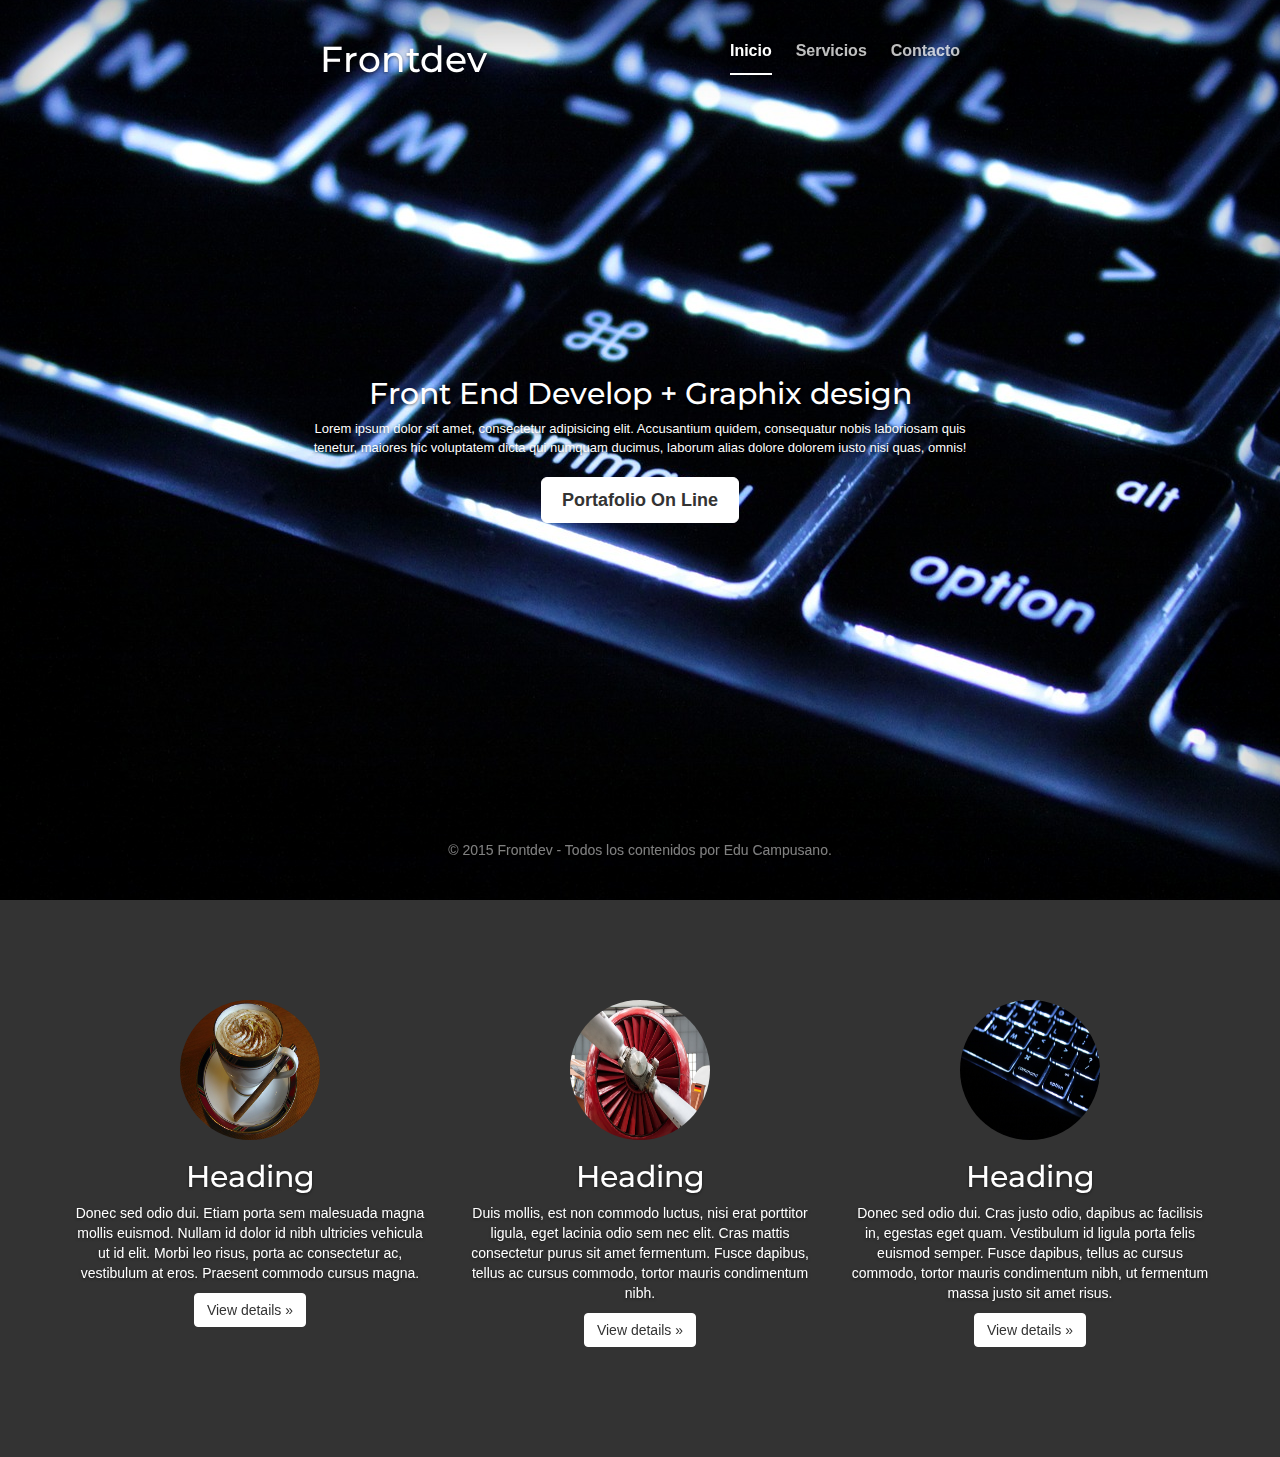
<file: index.html>
<!DOCTYPE html>
<html lang="en">
  
  <head>
    <meta charset="UTF-8">
    <meta name="viewport" content="width=device-width, user-scalable=no, initial-scale=1.0, maximum-scale=1.0, minimum-scale=1.0">
    <title>Portfolio : Edu Campusano - UX/UI Graphix Designer</title>
    <link rel="stylesheet" href="css/bootstrap.css">
    <link rel="stylesheet" href="css/cover.css">
    <link rel="stylesheet" href="css/frontdev.css">
    <script src="js/bootstrap.js"></script>
    <script src="https://code.jquery.com/jquery-1.11.3.js"></script>
  </head>
  <body>
    <div class="site-wrapper imgBk">
      <div class="site-wrapper-inner">
        <div class="cover-container">
          <div class="masthead clearfix">
            <div class="inner">
              <h1 class="masthead-brand" data-replace-tmp-key="c795dfff10a7c952f4c5438951e9ece9">
                <os-p key="c795dfff10a7c952f4c5438951e9ece9">Frontdev</os-p>
              </h1>
              <nav>
                <ul class="nav masthead-nav">
                  <li class="active">
                    <a href="#" data-replace-tmp-key="8cf04a9734132302f96da8e113e80ce5"><os-p key="8cf04a9734132302f96da8e113e80ce5">Inicio</os-p></a>
                  </li>
                  <li>
                    <a href="#" data-replace-tmp-key="98f770b0af18ca763421bac22b4b6805"><os-p key="98f770b0af18ca763421bac22b4b6805">Servicios</os-p></a>
                  </li>
                  <li>
                    <a href="#" data-replace-tmp-key="bbaff12800505b22a853e8b7f4eb6a22"><os-p key="bbaff12800505b22a853e8b7f4eb6a22">Contacto</os-p></a>
                  </li>
                </ul>
              </nav>
            </div>
          </div>
          <div class="inner cover">
            <h2 class="cover-heading" data-replace-tmp-key="2c32abcb8eb5e80e4491500a9b4dd0f4">
              <os-p key="2c32abcb8eb5e80e4491500a9b4dd0f4">Front End Develop + Graphix design</os-p>
            </h2>
            <p class="lead" data-replace-tmp-key="10c22a476c645a5660e9bb92c0176836">
              <os-p key="10c22a476c645a5660e9bb92c0176836">Lorem ipsum dolor sit amet, consectetur adipisicing elit. Accusantium quidem, consequatur nobis laboriosam quis tenetur, maiores hic voluptatem dicta qui numquam ducimus, laborum alias dolore dolorem iusto nisi quas, omnis!</os-p>
            </p>
            <p class="lead">
              <a href="#" class="btn btn-lg btn-default" data-replace-tmp-key="d59048f21fd887ad520398ce677be586"><os-p key="d59048f21fd887ad520398ce677be586">Portafolio On Line</os-p></a>
            </p>
          </div>
          <div class="mastfoot">
            <div class="inner">
              <p data-replace-tmp-key="2f1b161ad90b0620b62c220acc838a83">
                &copy; 2015 Frontdev - Todos los contenidos por Edu Campusano.
              </p>
            </div>
          </div>
        </div>
      </div>
    </div>
    <div class="container marketing">
      <!-- Three columns of text below the carousel -->
      <div class="row">
        <div class="col-lg-4">
          <img class="img-circle" src="img/cappuccino-593256_640.jpg" alt="Imagen genérica para marcar el lugar" width="140" height="140">
          <h2 data-replace-tmp-key="0101316665d4f82adaa26d86fbbb2d6e"><os-p key="0101316665d4f82adaa26d86fbbb2d6e">Heading</os-p></h2>
          <p data-replace-tmp-key="248bce902256b89cbf5fe745e1d9a180"><os-p key="248bce902256b89cbf5fe745e1d9a180">Donec sed odio dui. Etiam porta sem malesuada magna mollis euismod. Nullam id dolor id nibh ultricies vehicula ut id elit. Morbi leo risus, porta ac consectetur ac, vestibulum at eros. Praesent commodo cursus magna.</os-p></p>
          <p><a class="btn btn-default" href="#" role="button" data-replace-tmp-key="29856fc176c96b85b83a7350a7d5359f"><os-p key="29856fc176c96b85b83a7350a7d5359f">View details &raquo;</os-p></a></p>
        </div><!-- /.col-lg-4 -->
        <div class="col-lg-4">
          <img class="img-circle" src="img/propeller-194813_640.jpg" alt="Imagen genérica para marcar el lugar" width="140" height="140">
          <h2 data-replace-tmp-key="0101316665d4f82adaa26d86fbbb2d6e"><os-p key="0101316665d4f82adaa26d86fbbb2d6e">Heading</os-p></h2>
          <p data-replace-tmp-key="2ea57b656fe8d25ec60e24bca2843082"><os-p key="2ea57b656fe8d25ec60e24bca2843082">Duis mollis, est non commodo luctus, nisi erat porttitor ligula, eget lacinia odio sem nec elit. Cras mattis consectetur purus sit amet fermentum. Fusce dapibus, tellus ac cursus commodo, tortor mauris condimentum nibh.</os-p></p>
          <p><a class="btn btn-default" href="#" role="button" data-replace-tmp-key="29856fc176c96b85b83a7350a7d5359f"><os-p key="29856fc176c96b85b83a7350a7d5359f">View details &raquo;</os-p></a></p>
        </div><!-- /.col-lg-4 -->
        <div class="col-lg-4">
          <img class="img-circle" src="img/keyboard-661273_1280.jpg" alt="Imagen genérica para marcar el lugar" width="140" height="140">
          <h2 data-replace-tmp-key="0101316665d4f82adaa26d86fbbb2d6e"><os-p key="0101316665d4f82adaa26d86fbbb2d6e">Heading</os-p></h2>
          <p data-replace-tmp-key="a38d7f88c4f2e30b2d38acd735a8d51c"><os-p key="a38d7f88c4f2e30b2d38acd735a8d51c">Donec sed odio dui. Cras justo odio, dapibus ac facilisis in, egestas eget quam. Vestibulum id ligula porta felis euismod semper. Fusce dapibus, tellus ac cursus commodo, tortor mauris condimentum nibh, ut fermentum massa justo sit amet risus.</os-p></p>
          <p><a class="btn btn-default" href="#" role="button" data-replace-tmp-key="29856fc176c96b85b83a7350a7d5359f"><os-p key="29856fc176c96b85b83a7350a7d5359f">View details &raquo;</os-p></a></p>
        </div><!-- /.col-lg-4 -->
      </div><!-- /.row -->

  </body>

</html>
</file>
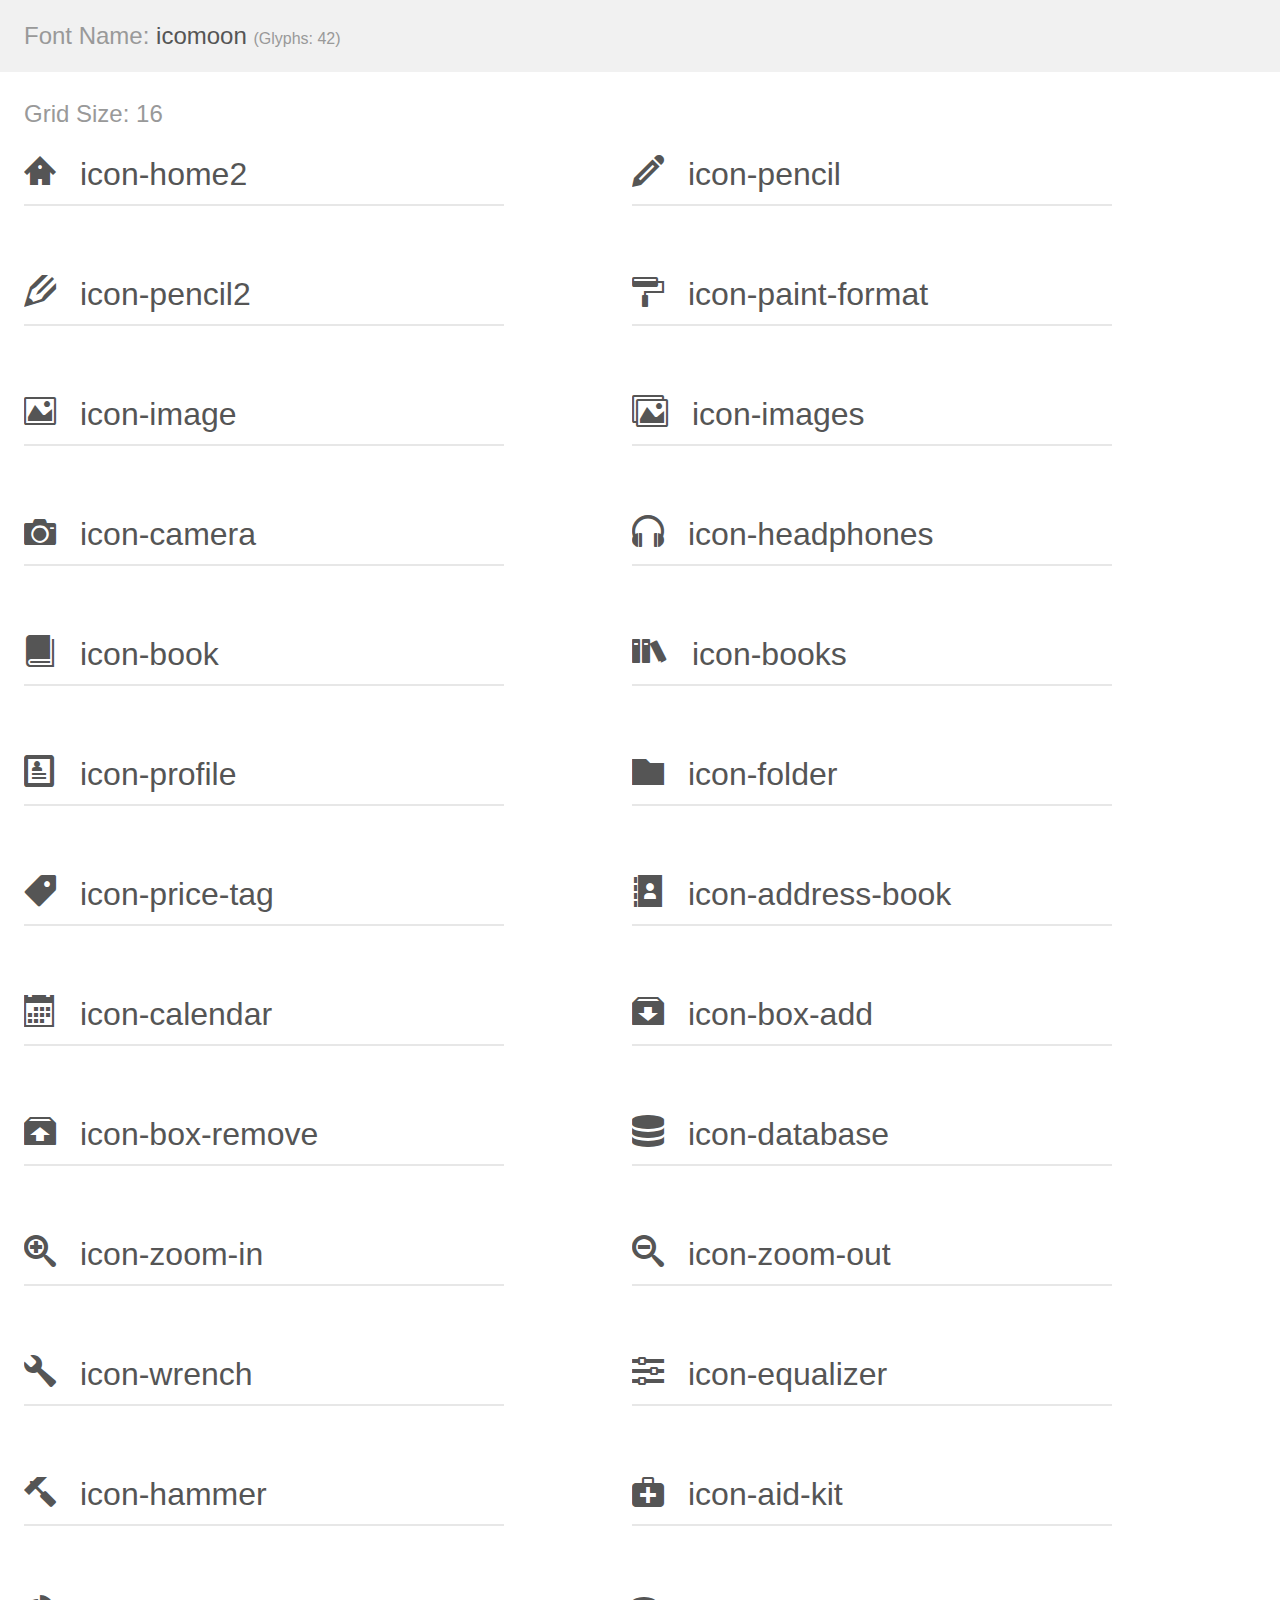
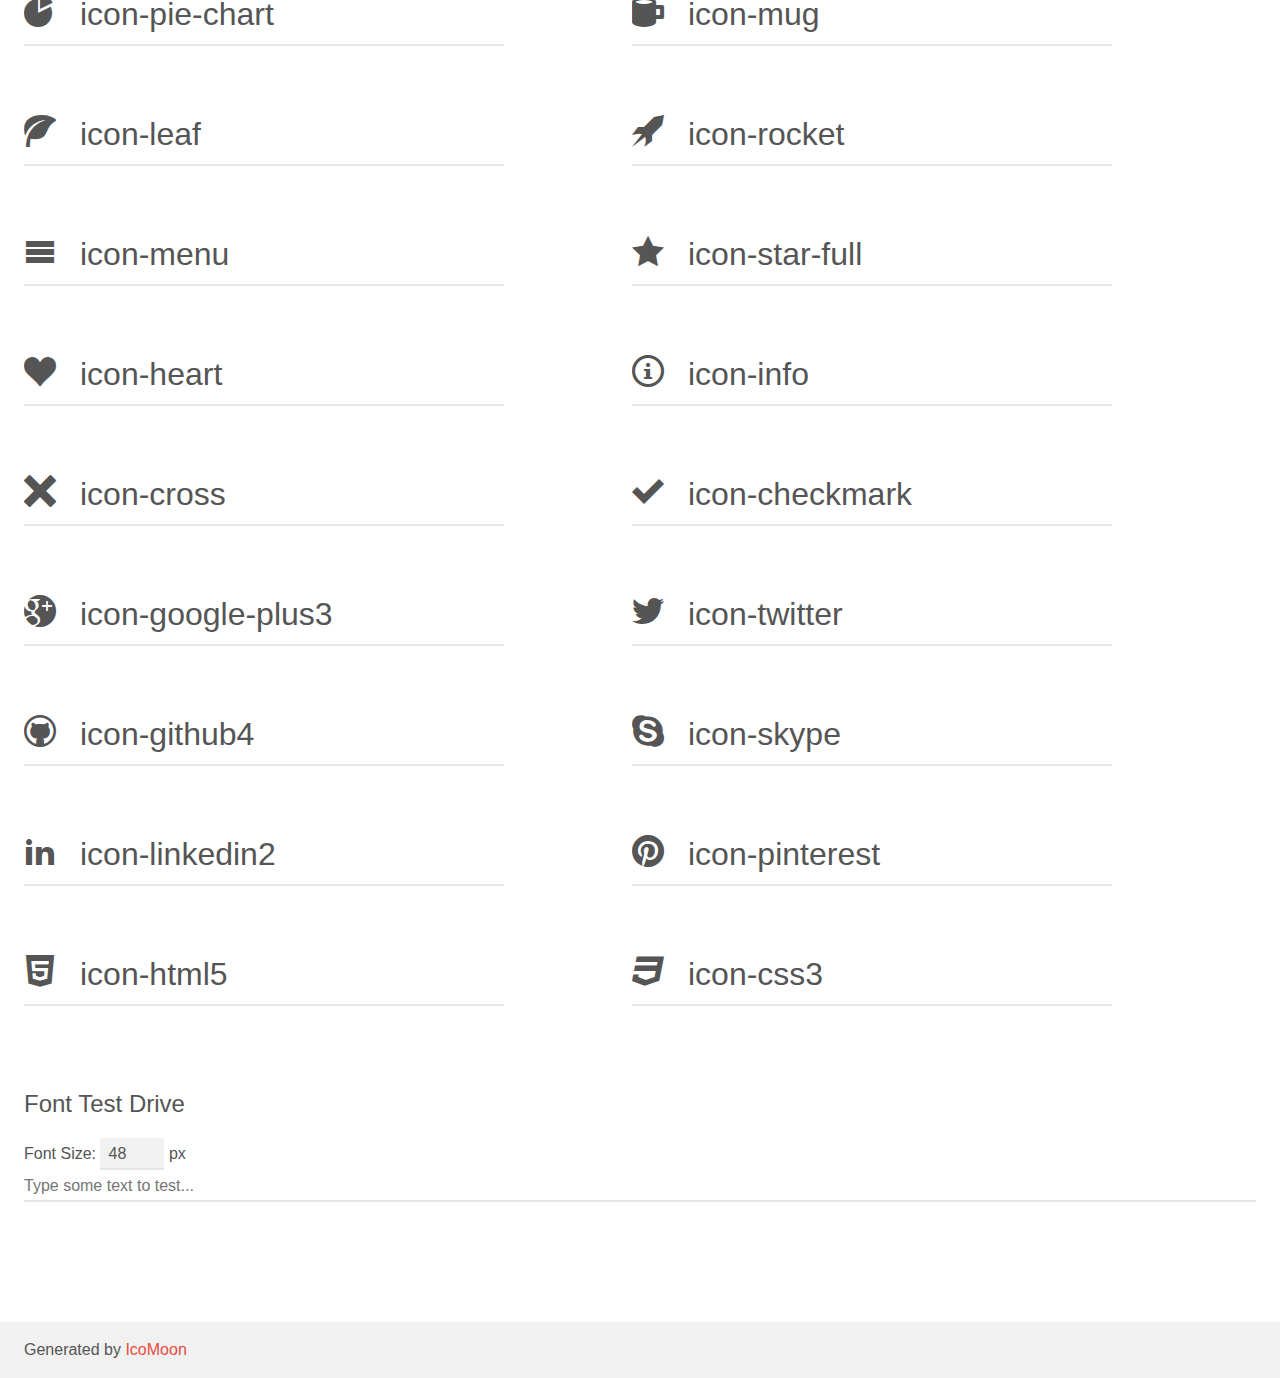
<file: menu_res/icomoon/demo.html>
<!doctype html>
<html>
<head>
	<meta charset="utf-8">
	<title>IcoMoon Demo</title>
	<meta name="description" content="An Icon Font Generated By IcoMoon.io">
	<meta name="viewport" content="width=device-width">
	<link rel="stylesheet" href="demo-files/demo.css">
	<link rel="stylesheet" href="style.css"></head>
<body>
	<div class="bgc1 clearfix">
		<h1 class="mhmm mvm"><span class="fgc1">Font Name:</span> icomoon <small class="fgc1">(Glyphs:&nbsp;42)</small></h1>
	</div>
	<div class="clearfix mhl ptl">
		<h1 class="mvm mtn fgc1">Grid Size: 16</h1>
		<div class="glyph fs1">
			<div class="clearfix bshadow0 pbs">
				<span class="icon-home2">
				
				</span>
				<span class="mls"> icon-home2</span>
			</div>
			<fieldset class="fs0 size1of1 clearfix hidden-true">
				<input type="text" readonly value="e901" class="unit size1of2" />
				<input type="text" maxlength="1" readonly value="&#xe901;" class="unitRight size1of2 talign-right" />
			</fieldset>
			<div class="fs0 bshadow0 clearfix hidden-true">
				<span class="unit pvs fgc1">liga: </span>
				<input type="text" readonly value="home2, house2" class="liga unitRight" />
			</div>
		</div>
		<div class="glyph fs1">
			<div class="clearfix bshadow0 pbs">
				<span class="icon-pencil">
				
				</span>
				<span class="mls"> icon-pencil</span>
			</div>
			<fieldset class="fs0 size1of1 clearfix hidden-true">
				<input type="text" readonly value="e905" class="unit size1of2" />
				<input type="text" maxlength="1" readonly value="&#xe905;" class="unitRight size1of2 talign-right" />
			</fieldset>
			<div class="fs0 bshadow0 clearfix hidden-true">
				<span class="unit pvs fgc1">liga: </span>
				<input type="text" readonly value="pencil, write" class="liga unitRight" />
			</div>
		</div>
		<div class="glyph fs1">
			<div class="clearfix bshadow0 pbs">
				<span class="icon-pencil2">
				
				</span>
				<span class="mls"> icon-pencil2</span>
			</div>
			<fieldset class="fs0 size1of1 clearfix hidden-true">
				<input type="text" readonly value="e906" class="unit size1of2" />
				<input type="text" maxlength="1" readonly value="&#xe906;" class="unitRight size1of2 talign-right" />
			</fieldset>
			<div class="fs0 bshadow0 clearfix hidden-true">
				<span class="unit pvs fgc1">liga: </span>
				<input type="text" readonly value="pencil2, write2" class="liga unitRight" />
			</div>
		</div>
		<div class="glyph fs1">
			<div class="clearfix bshadow0 pbs">
				<span class="icon-paint-format">
				
				</span>
				<span class="mls"> icon-paint-format</span>
			</div>
			<fieldset class="fs0 size1of1 clearfix hidden-true">
				<input type="text" readonly value="e90c" class="unit size1of2" />
				<input type="text" maxlength="1" readonly value="&#xe90c;" class="unitRight size1of2 talign-right" />
			</fieldset>
			<div class="fs0 bshadow0 clearfix hidden-true">
				<span class="unit pvs fgc1">liga: </span>
				<input type="text" readonly value="paint-format, format" class="liga unitRight" />
			</div>
		</div>
		<div class="glyph fs1">
			<div class="clearfix bshadow0 pbs">
				<span class="icon-image">
				
				</span>
				<span class="mls"> icon-image</span>
			</div>
			<fieldset class="fs0 size1of1 clearfix hidden-true">
				<input type="text" readonly value="e90d" class="unit size1of2" />
				<input type="text" maxlength="1" readonly value="&#xe90d;" class="unitRight size1of2 talign-right" />
			</fieldset>
			<div class="fs0 bshadow0 clearfix hidden-true">
				<span class="unit pvs fgc1">liga: </span>
				<input type="text" readonly value="image, picture" class="liga unitRight" />
			</div>
		</div>
		<div class="glyph fs1">
			<div class="clearfix bshadow0 pbs">
				<span class="icon-images">
				
				</span>
				<span class="mls"> icon-images</span>
			</div>
			<fieldset class="fs0 size1of1 clearfix hidden-true">
				<input type="text" readonly value="e90e" class="unit size1of2" />
				<input type="text" maxlength="1" readonly value="&#xe90e;" class="unitRight size1of2 talign-right" />
			</fieldset>
			<div class="fs0 bshadow0 clearfix hidden-true">
				<span class="unit pvs fgc1">liga: </span>
				<input type="text" readonly value="images, pictures" class="liga unitRight" />
			</div>
		</div>
		<div class="glyph fs1">
			<div class="clearfix bshadow0 pbs">
				<span class="icon-camera">
				
				</span>
				<span class="mls"> icon-camera</span>
			</div>
			<fieldset class="fs0 size1of1 clearfix hidden-true">
				<input type="text" readonly value="e90f" class="unit size1of2" />
				<input type="text" maxlength="1" readonly value="&#xe90f;" class="unitRight size1of2 talign-right" />
			</fieldset>
			<div class="fs0 bshadow0 clearfix hidden-true">
				<span class="unit pvs fgc1">liga: </span>
				<input type="text" readonly value="camera, photo" class="liga unitRight" />
			</div>
		</div>
		<div class="glyph fs1">
			<div class="clearfix bshadow0 pbs">
				<span class="icon-headphones">
				
				</span>
				<span class="mls"> icon-headphones</span>
			</div>
			<fieldset class="fs0 size1of1 clearfix hidden-true">
				<input type="text" readonly value="e910" class="unit size1of2" />
				<input type="text" maxlength="1" readonly value="&#xe910;" class="unitRight size1of2 talign-right" />
			</fieldset>
			<div class="fs0 bshadow0 clearfix hidden-true">
				<span class="unit pvs fgc1">liga: </span>
				<input type="text" readonly value="headphones, headset" class="liga unitRight" />
			</div>
		</div>
		<div class="glyph fs1">
			<div class="clearfix bshadow0 pbs">
				<span class="icon-book">
				
				</span>
				<span class="mls"> icon-book</span>
			</div>
			<fieldset class="fs0 size1of1 clearfix hidden-true">
				<input type="text" readonly value="e91f" class="unit size1of2" />
				<input type="text" maxlength="1" readonly value="&#xe91f;" class="unitRight size1of2 talign-right" />
			</fieldset>
			<div class="fs0 bshadow0 clearfix hidden-true">
				<span class="unit pvs fgc1">liga: </span>
				<input type="text" readonly value="book, read" class="liga unitRight" />
			</div>
		</div>
		<div class="glyph fs1">
			<div class="clearfix bshadow0 pbs">
				<span class="icon-books">
				
				</span>
				<span class="mls"> icon-books</span>
			</div>
			<fieldset class="fs0 size1of1 clearfix hidden-true">
				<input type="text" readonly value="e920" class="unit size1of2" />
				<input type="text" maxlength="1" readonly value="&#xe920;" class="unitRight size1of2 talign-right" />
			</fieldset>
			<div class="fs0 bshadow0 clearfix hidden-true">
				<span class="unit pvs fgc1">liga: </span>
				<input type="text" readonly value="books, library" class="liga unitRight" />
			</div>
		</div>
		<div class="glyph fs1">
			<div class="clearfix bshadow0 pbs">
				<span class="icon-profile">
				
				</span>
				<span class="mls"> icon-profile</span>
			</div>
			<fieldset class="fs0 size1of1 clearfix hidden-true">
				<input type="text" readonly value="e923" class="unit size1of2" />
				<input type="text" maxlength="1" readonly value="&#xe923;" class="unitRight size1of2 talign-right" />
			</fieldset>
			<div class="fs0 bshadow0 clearfix hidden-true">
				<span class="unit pvs fgc1">liga: </span>
				<input type="text" readonly value="profile, file2" class="liga unitRight" />
			</div>
		</div>
		<div class="glyph fs1">
			<div class="clearfix bshadow0 pbs">
				<span class="icon-folder">
				
				</span>
				<span class="mls"> icon-folder</span>
			</div>
			<fieldset class="fs0 size1of1 clearfix hidden-true">
				<input type="text" readonly value="e92f" class="unit size1of2" />
				<input type="text" maxlength="1" readonly value="&#xe92f;" class="unitRight size1of2 talign-right" />
			</fieldset>
			<div class="fs0 bshadow0 clearfix hidden-true">
				<span class="unit pvs fgc1">liga: </span>
				<input type="text" readonly value="folder, directory" class="liga unitRight" />
			</div>
		</div>
		<div class="glyph fs1">
			<div class="clearfix bshadow0 pbs">
				<span class="icon-price-tag">
				
				</span>
				<span class="mls"> icon-price-tag</span>
			</div>
			<fieldset class="fs0 size1of1 clearfix hidden-true">
				<input type="text" readonly value="e935" class="unit size1of2" />
				<input type="text" maxlength="1" readonly value="&#xe935;" class="unitRight size1of2 talign-right" />
			</fieldset>
			<div class="fs0 bshadow0 clearfix hidden-true">
				<span class="unit pvs fgc1">liga: </span>
				<input type="text" readonly value="price-tag" class="liga unitRight" />
			</div>
		</div>
		<div class="glyph fs1">
			<div class="clearfix bshadow0 pbs">
				<span class="icon-address-book">
				
				</span>
				<span class="mls"> icon-address-book</span>
			</div>
			<fieldset class="fs0 size1of1 clearfix hidden-true">
				<input type="text" readonly value="e944" class="unit size1of2" />
				<input type="text" maxlength="1" readonly value="&#xe944;" class="unitRight size1of2 talign-right" />
			</fieldset>
			<div class="fs0 bshadow0 clearfix hidden-true">
				<span class="unit pvs fgc1">liga: </span>
				<input type="text" readonly value="address-book, contact" class="liga unitRight" />
			</div>
		</div>
		<div class="glyph fs1">
			<div class="clearfix bshadow0 pbs">
				<span class="icon-calendar">
				
				</span>
				<span class="mls"> icon-calendar</span>
			</div>
			<fieldset class="fs0 size1of1 clearfix hidden-true">
				<input type="text" readonly value="e953" class="unit size1of2" />
				<input type="text" maxlength="1" readonly value="&#xe953;" class="unitRight size1of2 talign-right" />
			</fieldset>
			<div class="fs0 bshadow0 clearfix hidden-true">
				<span class="unit pvs fgc1">liga: </span>
				<input type="text" readonly value="calendar, date" class="liga unitRight" />
			</div>
		</div>
		<div class="glyph fs1">
			<div class="clearfix bshadow0 pbs">
				<span class="icon-box-add">
				
				</span>
				<span class="mls"> icon-box-add</span>
			</div>
			<fieldset class="fs0 size1of1 clearfix hidden-true">
				<input type="text" readonly value="e95e" class="unit size1of2" />
				<input type="text" maxlength="1" readonly value="&#xe95e;" class="unitRight size1of2 talign-right" />
			</fieldset>
			<div class="fs0 bshadow0 clearfix hidden-true">
				<span class="unit pvs fgc1">liga: </span>
				<input type="text" readonly value="box-add, box3" class="liga unitRight" />
			</div>
		</div>
		<div class="glyph fs1">
			<div class="clearfix bshadow0 pbs">
				<span class="icon-box-remove">
				
				</span>
				<span class="mls"> icon-box-remove</span>
			</div>
			<fieldset class="fs0 size1of1 clearfix hidden-true">
				<input type="text" readonly value="e95f" class="unit size1of2" />
				<input type="text" maxlength="1" readonly value="&#xe95f;" class="unitRight size1of2 talign-right" />
			</fieldset>
			<div class="fs0 bshadow0 clearfix hidden-true">
				<span class="unit pvs fgc1">liga: </span>
				<input type="text" readonly value="box-remove, box4" class="liga unitRight" />
			</div>
		</div>
		<div class="glyph fs1">
			<div class="clearfix bshadow0 pbs">
				<span class="icon-database">
				
				</span>
				<span class="mls"> icon-database</span>
			</div>
			<fieldset class="fs0 size1of1 clearfix hidden-true">
				<input type="text" readonly value="e964" class="unit size1of2" />
				<input type="text" maxlength="1" readonly value="&#xe964;" class="unitRight size1of2 talign-right" />
			</fieldset>
			<div class="fs0 bshadow0 clearfix hidden-true">
				<span class="unit pvs fgc1">liga: </span>
				<input type="text" readonly value="database, db" class="liga unitRight" />
			</div>
		</div>
		<div class="glyph fs1">
			<div class="clearfix bshadow0 pbs">
				<span class="icon-zoom-in">
				
				</span>
				<span class="mls"> icon-zoom-in</span>
			</div>
			<fieldset class="fs0 size1of1 clearfix hidden-true">
				<input type="text" readonly value="e987" class="unit size1of2" />
				<input type="text" maxlength="1" readonly value="&#xe987;" class="unitRight size1of2 talign-right" />
			</fieldset>
			<div class="fs0 bshadow0 clearfix hidden-true">
				<span class="unit pvs fgc1">liga: </span>
				<input type="text" readonly value="zoom-in, magnifier2" class="liga unitRight" />
			</div>
		</div>
		<div class="glyph fs1">
			<div class="clearfix bshadow0 pbs">
				<span class="icon-zoom-out">
				
				</span>
				<span class="mls"> icon-zoom-out</span>
			</div>
			<fieldset class="fs0 size1of1 clearfix hidden-true">
				<input type="text" readonly value="e988" class="unit size1of2" />
				<input type="text" maxlength="1" readonly value="&#xe988;" class="unitRight size1of2 talign-right" />
			</fieldset>
			<div class="fs0 bshadow0 clearfix hidden-true">
				<span class="unit pvs fgc1">liga: </span>
				<input type="text" readonly value="zoom-out, magnifier3" class="liga unitRight" />
			</div>
		</div>
		<div class="glyph fs1">
			<div class="clearfix bshadow0 pbs">
				<span class="icon-wrench">
				
				</span>
				<span class="mls"> icon-wrench</span>
			</div>
			<fieldset class="fs0 size1of1 clearfix hidden-true">
				<input type="text" readonly value="e991" class="unit size1of2" />
				<input type="text" maxlength="1" readonly value="&#xe991;" class="unitRight size1of2 talign-right" />
			</fieldset>
			<div class="fs0 bshadow0 clearfix hidden-true">
				<span class="unit pvs fgc1">liga: </span>
				<input type="text" readonly value="wrench, tool" class="liga unitRight" />
			</div>
		</div>
		<div class="glyph fs1">
			<div class="clearfix bshadow0 pbs">
				<span class="icon-equalizer">
				
				</span>
				<span class="mls"> icon-equalizer</span>
			</div>
			<fieldset class="fs0 size1of1 clearfix hidden-true">
				<input type="text" readonly value="e992" class="unit size1of2" />
				<input type="text" maxlength="1" readonly value="&#xe992;" class="unitRight size1of2 talign-right" />
			</fieldset>
			<div class="fs0 bshadow0 clearfix hidden-true">
				<span class="unit pvs fgc1">liga: </span>
				<input type="text" readonly value="equalizer, sliders" class="liga unitRight" />
			</div>
		</div>
		<div class="glyph fs1">
			<div class="clearfix bshadow0 pbs">
				<span class="icon-hammer">
				
				</span>
				<span class="mls"> icon-hammer</span>
			</div>
			<fieldset class="fs0 size1of1 clearfix hidden-true">
				<input type="text" readonly value="e996" class="unit size1of2" />
				<input type="text" maxlength="1" readonly value="&#xe996;" class="unitRight size1of2 talign-right" />
			</fieldset>
			<div class="fs0 bshadow0 clearfix hidden-true">
				<span class="unit pvs fgc1">liga: </span>
				<input type="text" readonly value="hammer, tool2" class="liga unitRight" />
			</div>
		</div>
		<div class="glyph fs1">
			<div class="clearfix bshadow0 pbs">
				<span class="icon-aid-kit">
				
				</span>
				<span class="mls"> icon-aid-kit</span>
			</div>
			<fieldset class="fs0 size1of1 clearfix hidden-true">
				<input type="text" readonly value="e998" class="unit size1of2" />
				<input type="text" maxlength="1" readonly value="&#xe998;" class="unitRight size1of2 talign-right" />
			</fieldset>
			<div class="fs0 bshadow0 clearfix hidden-true">
				<span class="unit pvs fgc1">liga: </span>
				<input type="text" readonly value="aid-kit, health" class="liga unitRight" />
			</div>
		</div>
		<div class="glyph fs1">
			<div class="clearfix bshadow0 pbs">
				<span class="icon-pie-chart">
				
				</span>
				<span class="mls"> icon-pie-chart</span>
			</div>
			<fieldset class="fs0 size1of1 clearfix hidden-true">
				<input type="text" readonly value="e99a" class="unit size1of2" />
				<input type="text" maxlength="1" readonly value="&#xe99a;" class="unitRight size1of2 talign-right" />
			</fieldset>
			<div class="fs0 bshadow0 clearfix hidden-true">
				<span class="unit pvs fgc1">liga: </span>
				<input type="text" readonly value="pie-chart, stats" class="liga unitRight" />
			</div>
		</div>
		<div class="glyph fs1">
			<div class="clearfix bshadow0 pbs">
				<span class="icon-mug">
				
				</span>
				<span class="mls"> icon-mug</span>
			</div>
			<fieldset class="fs0 size1of1 clearfix hidden-true">
				<input type="text" readonly value="e9a2" class="unit size1of2" />
				<input type="text" maxlength="1" readonly value="&#xe9a2;" class="unitRight size1of2 talign-right" />
			</fieldset>
			<div class="fs0 bshadow0 clearfix hidden-true">
				<span class="unit pvs fgc1">liga: </span>
				<input type="text" readonly value="mug, drink3" class="liga unitRight" />
			</div>
		</div>
		<div class="glyph fs1">
			<div class="clearfix bshadow0 pbs">
				<span class="icon-leaf">
				
				</span>
				<span class="mls"> icon-leaf</span>
			</div>
			<fieldset class="fs0 size1of1 clearfix hidden-true">
				<input type="text" readonly value="e9a4" class="unit size1of2" />
				<input type="text" maxlength="1" readonly value="&#xe9a4;" class="unitRight size1of2 talign-right" />
			</fieldset>
			<div class="fs0 bshadow0 clearfix hidden-true">
				<span class="unit pvs fgc1">liga: </span>
				<input type="text" readonly value="leaf, nature" class="liga unitRight" />
			</div>
		</div>
		<div class="glyph fs1">
			<div class="clearfix bshadow0 pbs">
				<span class="icon-rocket">
				
				</span>
				<span class="mls"> icon-rocket</span>
			</div>
			<fieldset class="fs0 size1of1 clearfix hidden-true">
				<input type="text" readonly value="e9a5" class="unit size1of2" />
				<input type="text" maxlength="1" readonly value="&#xe9a5;" class="unitRight size1of2 talign-right" />
			</fieldset>
			<div class="fs0 bshadow0 clearfix hidden-true">
				<span class="unit pvs fgc1">liga: </span>
				<input type="text" readonly value="rocket, jet" class="liga unitRight" />
			</div>
		</div>
		<div class="glyph fs1">
			<div class="clearfix bshadow0 pbs">
				<span class="icon-menu">
				
				</span>
				<span class="mls"> icon-menu</span>
			</div>
			<fieldset class="fs0 size1of1 clearfix hidden-true">
				<input type="text" readonly value="e9bd" class="unit size1of2" />
				<input type="text" maxlength="1" readonly value="&#xe9bd;" class="unitRight size1of2 talign-right" />
			</fieldset>
			<div class="fs0 bshadow0 clearfix hidden-true">
				<span class="unit pvs fgc1">liga: </span>
				<input type="text" readonly value="menu, list3" class="liga unitRight" />
			</div>
		</div>
		<div class="glyph fs1">
			<div class="clearfix bshadow0 pbs">
				<span class="icon-star-full">
				
				</span>
				<span class="mls"> icon-star-full</span>
			</div>
			<fieldset class="fs0 size1of1 clearfix hidden-true">
				<input type="text" readonly value="e9d9" class="unit size1of2" />
				<input type="text" maxlength="1" readonly value="&#xe9d9;" class="unitRight size1of2 talign-right" />
			</fieldset>
			<div class="fs0 bshadow0 clearfix hidden-true">
				<span class="unit pvs fgc1">liga: </span>
				<input type="text" readonly value="star-full, rate3" class="liga unitRight" />
			</div>
		</div>
		<div class="glyph fs1">
			<div class="clearfix bshadow0 pbs">
				<span class="icon-heart">
				
				</span>
				<span class="mls"> icon-heart</span>
			</div>
			<fieldset class="fs0 size1of1 clearfix hidden-true">
				<input type="text" readonly value="e9da" class="unit size1of2" />
				<input type="text" maxlength="1" readonly value="&#xe9da;" class="unitRight size1of2 talign-right" />
			</fieldset>
			<div class="fs0 bshadow0 clearfix hidden-true">
				<span class="unit pvs fgc1">liga: </span>
				<input type="text" readonly value="heart, like" class="liga unitRight" />
			</div>
		</div>
		<div class="glyph fs1">
			<div class="clearfix bshadow0 pbs">
				<span class="icon-info">
				
				</span>
				<span class="mls"> icon-info</span>
			</div>
			<fieldset class="fs0 size1of1 clearfix hidden-true">
				<input type="text" readonly value="ea0c" class="unit size1of2" />
				<input type="text" maxlength="1" readonly value="&#xea0c;" class="unitRight size1of2 talign-right" />
			</fieldset>
			<div class="fs0 bshadow0 clearfix hidden-true">
				<span class="unit pvs fgc1">liga: </span>
				<input type="text" readonly value="info, information" class="liga unitRight" />
			</div>
		</div>
		<div class="glyph fs1">
			<div class="clearfix bshadow0 pbs">
				<span class="icon-cross">
				
				</span>
				<span class="mls"> icon-cross</span>
			</div>
			<fieldset class="fs0 size1of1 clearfix hidden-true">
				<input type="text" readonly value="ea0f" class="unit size1of2" />
				<input type="text" maxlength="1" readonly value="&#xea0f;" class="unitRight size1of2 talign-right" />
			</fieldset>
			<div class="fs0 bshadow0 clearfix hidden-true">
				<span class="unit pvs fgc1">liga: </span>
				<input type="text" readonly value="cross, cancel" class="liga unitRight" />
			</div>
		</div>
		<div class="glyph fs1">
			<div class="clearfix bshadow0 pbs">
				<span class="icon-checkmark">
				
				</span>
				<span class="mls"> icon-checkmark</span>
			</div>
			<fieldset class="fs0 size1of1 clearfix hidden-true">
				<input type="text" readonly value="ea10" class="unit size1of2" />
				<input type="text" maxlength="1" readonly value="&#xea10;" class="unitRight size1of2 talign-right" />
			</fieldset>
			<div class="fs0 bshadow0 clearfix hidden-true">
				<span class="unit pvs fgc1">liga: </span>
				<input type="text" readonly value="checkmark, tick" class="liga unitRight" />
			</div>
		</div>
		<div class="glyph fs1">
			<div class="clearfix bshadow0 pbs">
				<span class="icon-google-plus3">
				
				</span>
				<span class="mls"> icon-google-plus3</span>
			</div>
			<fieldset class="fs0 size1of1 clearfix hidden-true">
				<input type="text" readonly value="ea8a" class="unit size1of2" />
				<input type="text" maxlength="1" readonly value="&#xea8a;" class="unitRight size1of2 talign-right" />
			</fieldset>
			<div class="fs0 bshadow0 clearfix hidden-true">
				<span class="unit pvs fgc1">liga: </span>
				<input type="text" readonly value="google-plus3, brand4" class="liga unitRight" />
			</div>
		</div>
		<div class="glyph fs1">
			<div class="clearfix bshadow0 pbs">
				<span class="icon-twitter">
				
				</span>
				<span class="mls"> icon-twitter</span>
			</div>
			<fieldset class="fs0 size1of1 clearfix hidden-true">
				<input type="text" readonly value="ea91" class="unit size1of2" />
				<input type="text" maxlength="1" readonly value="&#xea91;" class="unitRight size1of2 talign-right" />
			</fieldset>
			<div class="fs0 bshadow0 clearfix hidden-true">
				<span class="unit pvs fgc1">liga: </span>
				<input type="text" readonly value="twitter, brand11" class="liga unitRight" />
			</div>
		</div>
		<div class="glyph fs1">
			<div class="clearfix bshadow0 pbs">
				<span class="icon-github4">
				
				</span>
				<span class="mls"> icon-github4</span>
			</div>
			<fieldset class="fs0 size1of1 clearfix hidden-true">
				<input type="text" readonly value="eab4" class="unit size1of2" />
				<input type="text" maxlength="1" readonly value="&#xeab4;" class="unitRight size1of2 talign-right" />
			</fieldset>
			<div class="fs0 bshadow0 clearfix hidden-true">
				<span class="unit pvs fgc1">liga: </span>
				<input type="text" readonly value="github4, brand43" class="liga unitRight" />
			</div>
		</div>
		<div class="glyph fs1">
			<div class="clearfix bshadow0 pbs">
				<span class="icon-skype">
				
				</span>
				<span class="mls"> icon-skype</span>
			</div>
			<fieldset class="fs0 size1of1 clearfix hidden-true">
				<input type="text" readonly value="eac6" class="unit size1of2" />
				<input type="text" maxlength="1" readonly value="&#xeac6;" class="unitRight size1of2 talign-right" />
			</fieldset>
			<div class="fs0 bshadow0 clearfix hidden-true">
				<span class="unit pvs fgc1">liga: </span>
				<input type="text" readonly value="skype, brand61" class="liga unitRight" />
			</div>
		</div>
		<div class="glyph fs1">
			<div class="clearfix bshadow0 pbs">
				<span class="icon-linkedin2">
				
				</span>
				<span class="mls"> icon-linkedin2</span>
			</div>
			<fieldset class="fs0 size1of1 clearfix hidden-true">
				<input type="text" readonly value="eac9" class="unit size1of2" />
				<input type="text" maxlength="1" readonly value="&#xeac9;" class="unitRight size1of2 talign-right" />
			</fieldset>
			<div class="fs0 bshadow0 clearfix hidden-true">
				<span class="unit pvs fgc1">liga: </span>
				<input type="text" readonly value="linkedin2, brand64" class="liga unitRight" />
			</div>
		</div>
		<div class="glyph fs1">
			<div class="clearfix bshadow0 pbs">
				<span class="icon-pinterest">
				
				</span>
				<span class="mls"> icon-pinterest</span>
			</div>
			<fieldset class="fs0 size1of1 clearfix hidden-true">
				<input type="text" readonly value="ead0" class="unit size1of2" />
				<input type="text" maxlength="1" readonly value="&#xead0;" class="unitRight size1of2 talign-right" />
			</fieldset>
			<div class="fs0 bshadow0 clearfix hidden-true">
				<span class="unit pvs fgc1">liga: </span>
				<input type="text" readonly value="pinterest, brand71" class="liga unitRight" />
			</div>
		</div>
		<div class="glyph fs1">
			<div class="clearfix bshadow0 pbs">
				<span class="icon-html5">
				
				</span>
				<span class="mls"> icon-html5</span>
			</div>
			<fieldset class="fs0 size1of1 clearfix hidden-true">
				<input type="text" readonly value="eadf" class="unit size1of2" />
				<input type="text" maxlength="1" readonly value="&#xeadf;" class="unitRight size1of2 talign-right" />
			</fieldset>
			<div class="fs0 bshadow0 clearfix hidden-true">
				<span class="unit pvs fgc1">liga: </span>
				<input type="text" readonly value="html5, w3c" class="liga unitRight" />
			</div>
		</div>
		<div class="glyph fs1">
			<div class="clearfix bshadow0 pbs">
				<span class="icon-css3">
				
				</span>
				<span class="mls"> icon-css3</span>
			</div>
			<fieldset class="fs0 size1of1 clearfix hidden-true">
				<input type="text" readonly value="eae1" class="unit size1of2" />
				<input type="text" maxlength="1" readonly value="&#xeae1;" class="unitRight size1of2 talign-right" />
			</fieldset>
			<div class="fs0 bshadow0 clearfix hidden-true">
				<span class="unit pvs fgc1">liga: </span>
				<input type="text" readonly value="css3, w3c3" class="liga unitRight" />
			</div>
		</div>
	</div>

	<!--[if gt IE 8]><!-->
	<div class="mhl clearfix mbl">
		<h1>Font Test Drive</h1>
		<label>
			Font Size: <input id="fontSize" type="number" class="textbox0 mbm"
			min="8" value="48" />
			px
		</label>
		<input id="testText" type="text" class="phl size1of1 mvl"
		placeholder="Type some text to test..." value=""/>
		</label>
		<div id="testDrive" class="icon-">&nbsp;
		</div>
	</div>
	<!--<![endif]-->
	<div class="bgc1 clearfix">
		<p class="mhl">Generated by <a href="https://icomoon.io/app">IcoMoon</a></p>
	</div>

	<script src="demo-files/demo.js"></script>
</body>
</html>
</file>
<file: css/cover.css>
/*
 * Globals
 */

/* Links */
a,
a:focus,
a:hover {
  color: #fff;
}

/* Custom default button */
.btn-default,
.btn-default:hover,
.btn-default:focus {
  color: #333;
  text-shadow: none; /* Prevent inheritence from `body` */
  background-color: #fff;
  border: 1px solid #fff;
}


/*
 * Base structure
 */

html,
body {
  height: 100%;
  background-color: #333;
}
body {
  color: #fff;
  text-align: center;
  text-shadow: 0 1px 3px rgba(0,0,0,.5);
}

/* Extra markup and styles for table-esque vertical and horizontal centering */
.site-wrapper {
  display: table;
  width: 100%;
  height: 100%; /* For at least Firefox */
  min-height: 100%;
  -webkit-box-shadow: inset 0 0 100px rgba(0,0,0,.5);
          box-shadow: inset 0 0 100px rgba(0,0,0,.5);
}
.site-wrapper-inner {
  display: table-cell;
  vertical-align: top;
}
.cover-container {
  margin-right: auto;
  margin-left: auto;
}

/* Padding for spacing */
.inner {
  padding: 30px;
}


/*
 * Header
 */
.masthead-brand {
  margin-top: 10px;
  margin-bottom: 10px;
}

.masthead-nav > li {
  display: inline-block;
}
.masthead-nav > li + li {
  margin-left: 20px;
}
.masthead-nav > li > a {
  padding-right: 0;
  padding-left: 0;
  font-size: 16px;
  font-weight: bold;
  color: #fff; /* IE8 proofing */
  color: rgba(255,255,255,.75);
  border-bottom: 2px solid transparent;
}
.masthead-nav > li > a:hover,
.masthead-nav > li > a:focus {
  background-color: transparent;
  border-bottom-color: #a9a9a9;
  border-bottom-color: rgba(255,255,255,.25);
}
.masthead-nav > .active > a,
.masthead-nav > .active > a:hover,
.masthead-nav > .active > a:focus {
  color: #fff;
  border-bottom-color: #fff;
}

@media (min-width: 768px) {
  .masthead-brand {
    float: left;
  }
  .masthead-nav {
    float: right;
  }
}


/*
 * Cover
 */

.cover {
  padding: 0 20px;
}
.cover .btn-lg {
  padding: 10px 20px;
  font-weight: bold;
}


/*
 * Footer
 */

.mastfoot {
  color: #999; /* IE8 proofing */
  color: rgba(255,255,255,.5);
}


/*
 * Affix and center
 */

@media (min-width: 768px) {
  /* Pull out the header and footer */
  .masthead {
    position: fixed;
    top: 0;
  }
  .mastfoot {
    position: fixed;
    bottom: 0;
  }
  /* Start the vertical centering */
  .site-wrapper-inner {
    vertical-align: middle;
  }
  /* Handle the widths */
  .masthead,
  .mastfoot,
  .cover-container {
    width: 100%; /* Must be percentage or pixels for horizontal alignment */
  }
}

@media (min-width: 992px) {
  .masthead,
  .mastfoot,
  .cover-container {
    width: 700px;
  }
}
</file>
<file: menu_res/icomoon/demo-files/demo.css>
body {
	padding: 0;
	margin: 0;
	font-family: sans-serif;
	font-size: 1em;
	line-height: 1.5;
	color: #555;
	background: #fff;
}
h1 {
	font-size: 1.5em;
	font-weight: normal;
}
small {
	font-size: .66666667em;
}
a {
	color: #e74c3c;
	text-decoration: none;
}
a:hover, a:focus {
	box-shadow: 0 1px #e74c3c;
}
.bshadow0, input {
	box-shadow: inset 0 -2px #e7e7e7;
}
input:hover {
	box-shadow: inset 0 -2px #ccc;
}
input, fieldset {
	font-size: 1em;
	margin: 0;
	padding: 0;
	border: 0;
}
input {
	color: inherit;
	line-height: 1.5;
	height: 1.5em;
	padding: .25em 0;
}
input:focus {
	outline: none;
	box-shadow: inset 0 -2px #449fdb;
}
.glyph {
	font-size: 16px;
	width: 15em;
	padding-bottom: 1em;
	margin-right: 4em;
	margin-bottom: 1em;
	float: left;
	overflow: hidden;
}
.liga {
	width: 80%;
	width: calc(100% - 2.5em);
}
.talign-right {
	text-align: right;
}
.talign-center {
	text-align: center;
}
.bgc1 {
	background: #f1f1f1;
}
.fgc1 {
	color: #999;
}
.fgc0 {
	color: #000;
}
p {
	margin-top: 1em;
	margin-bottom: 1em;
}
.mvm {
	margin-top: .75em;
	margin-bottom: .75em;
}
.mtn {
	margin-top: 0;
}
.mtl, .mal {
	margin-top: 1.5em;
}
.mbl, .mal {
	margin-bottom: 1.5em;
}
.mal, .mhl {
	margin-left: 1.5em;
	margin-right: 1.5em;
}
.mhmm {
	margin-left: 1em;
	margin-right: 1em;
}
.mls {
	margin-left: .25em;
}
.ptl {
	padding-top: 1.5em;
}
.pbs, .pvs {
	padding-bottom: .25em;
}
.pvs, .pts {
	padding-top: .25em;
}
.unit {
	float: left;
}
.unitRight {
	float: right;
}
.size1of2 {
	width: 50%;
}
.size1of1 {
	width: 100%;
}
.clearfix:before, .clearfix:after {
	content: " ";
	display: table;
}
.clearfix:after {
	clear: both;
}
.hidden-true {
	display: none;
}
.textbox0 {
	width: 3em;
	background: #f1f1f1;
	padding: .25em .5em;
	line-height: 1.5;
	height: 1.5em;
}
#testDrive {
	display: block;
	padding-top: 24px;
	line-height: 1.5;
}
.fs0 {
	font-size: 16px;
}
.fs1 {
	font-size: 32px;
}
</file>
<file: menu_res/icomoon/style.css>
@font-face {
	font-family: 'icomoon';
	src:url('fonts/icomoon.eot?-ck98oh');
	src:url('fonts/icomoon.eot?#iefix-ck98oh') format('embedded-opentype'),
		url('fonts/icomoon.ttf?-ck98oh') format('truetype'),
		url('fonts/icomoon.woff?-ck98oh') format('woff'),
		url('fonts/icomoon.svg?-ck98oh#icomoon') format('svg');
	font-weight: normal;
	font-style: normal;
}

[class^="icon-"], [class*=" icon-"] {
	font-family: 'icomoon';
	speak: none;
	font-style: normal;
	font-weight: normal;
	font-variant: normal;
	text-transform: none;
	line-height: 1;

	/* Better Font Rendering =========== */
	-webkit-font-smoothing: antialiased;
	-moz-osx-font-smoothing: grayscale;
}

.icon-home2:before {
	content: "\e901";
}
.icon-pencil:before {
	content: "\e905";
}
.icon-pencil2:before {
	content: "\e906";
}
.icon-paint-format:before {
	content: "\e90c";
}
.icon-image:before {
	content: "\e90d";
}
.icon-images:before {
	content: "\e90e";
}
.icon-camera:before {
	content: "\e90f";
}
.icon-headphones:before {
	content: "\e910";
}
.icon-book:before {
	content: "\e91f";
}
.icon-books:before {
	content: "\e920";
}
.icon-profile:before {
	content: "\e923";
}
.icon-folder:before {
	content: "\e92f";
}
.icon-price-tag:before {
	content: "\e935";
}
.icon-address-book:before {
	content: "\e944";
}
.icon-calendar:before {
	content: "\e953";
}
.icon-box-add:before {
	content: "\e95e";
}
.icon-box-remove:before {
	content: "\e95f";
}
.icon-database:before {
	content: "\e964";
}
.icon-zoom-in:before {
	content: "\e987";
}
.icon-zoom-out:before {
	content: "\e988";
}
.icon-wrench:before {
	content: "\e991";
}
.icon-equalizer:before {
	content: "\e992";
}
.icon-hammer:before {
	content: "\e996";
}
.icon-aid-kit:before {
	content: "\e998";
}
.icon-pie-chart:before {
	content: "\e99a";
}
.icon-mug:before {
	content: "\e9a2";
}
.icon-leaf:before {
	content: "\e9a4";
}
.icon-rocket:before {
	content: "\e9a5";
}
.icon-menu:before {
	content: "\e9bd";
}
.icon-star-full:before {
	content: "\e9d9";
}
.icon-heart:before {
	content: "\e9da";
}
.icon-info:before {
	content: "\ea0c";
}
.icon-cross:before {
	content: "\ea0f";
}
.icon-checkmark:before {
	content: "\ea10";
}
.icon-google-plus3:before {
	content: "\ea8a";
}
.icon-twitter:before {
	content: "\ea91";
}
.icon-github4:before {
	content: "\eab4";
}
.icon-skype:before {
	content: "\eac6";
}
.icon-linkedin2:before {
	content: "\eac9";
}
.icon-pinterest:before {
	content: "\ead0";
}
.icon-html5:before {
	content: "\eadf";
}
.icon-css3:before {
	content: "\eae1";
}
</file>
<file: css/frontdev.css>
/*Estilos externos a Bootstrap*/
@import url(http://fonts.googleapis.com/css?family=Montserrat:400,700);
.imgBk {
  background: black url('../img/keyboard-661273_1920.jpg') no-repeat center;
}
.marketing{
	padding-top: 100px;
	padding-bottom: 100px;
}
</file>
